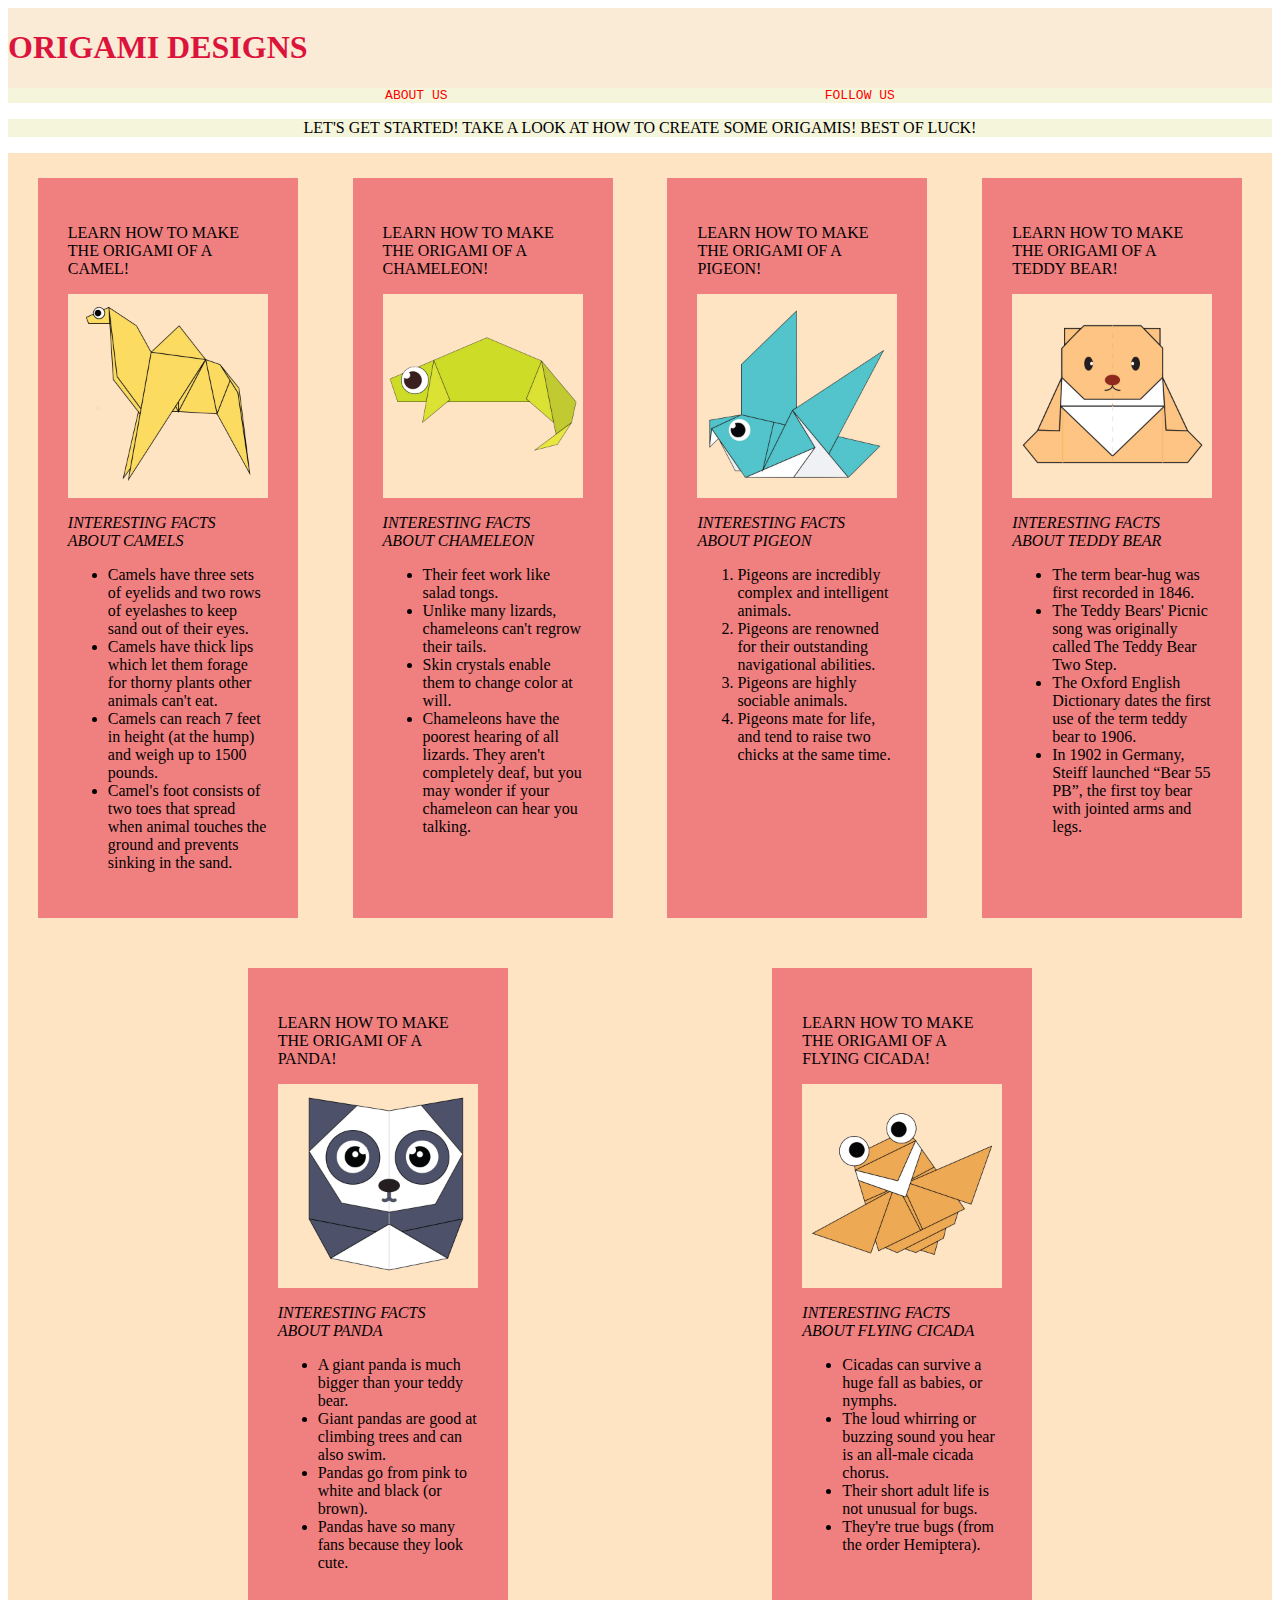
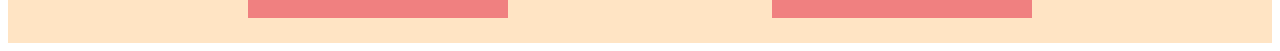
<file: index.html>
<!DOCTYPE html>
<html>
<head>
    <link rel="stylesheet" href="style.css" type="text/css">
    <title>
        ORIGAMI DESIGNS
    </title>
    <style>
        h1{ 
          color:crimson
            }
    </style>
</head>
<body>

</body>
<div class = "header">
<h1>
    ORIGAMI DESIGNS
</h1>
</div>
<div class = "link">
<a href="aboutus.html" target="_blank">ABOUT US</a>
<a href="followus.html" target="_blank">FOLLOW US</a>
</div>
<div class = "start">
<p>
    LET'S GET STARTED! TAKE A LOOK AT HOW TO CREATE SOME ORIGAMIS! BEST OF LUCK!
</p>
</div>
<div class = "main">



<div class = "sub">
    <p> LEARN HOW TO MAKE THE ORIGAMI OF A CAMEL! </p>
    <div class = "pic">
<a href="http://origami.me/camel/"><img src="camel.png" width="200px" height="200px"/></a>
<p>HOW TO MAKE A CAMEL ORIGAMI</p>
</div>
<p><i> INTERESTING FACTS ABOUT CAMELS</i>
<ul>
    <li>Camels have three sets of eyelids and two rows of eyelashes to keep sand out of their eyes.</li>
    <li>Camels have thick lips which let them forage for thorny plants other animals can't eat.</li>
    <li>Camels can reach 7 feet in height (at the hump) and weigh up to 1500 pounds.</li>
    <li>Camel's foot consists of two toes that spread when animal touches the ground and prevents sinking in the sand.</li>
</ul>
</p>
</div>
<div class = "sub">
<p> LEARN HOW TO MAKE THE ORIGAMI OF A CHAMELEON!</p>
<div class = "pic">
<a href="http://origami.me/chameleon/"><img src="chameleon.png" width="200px" height="200px"/></a>
<p>HOW TO MAKE A CHAMELEON ORIGAMI</p>
</div>
<p><i> INTERESTING FACTS ABOUT CHAMELEON</i>
    <ul>
        <li>Their feet work like salad tongs.</li>
        <li>Unlike many lizards, chameleons can't regrow their tails.</li>
        <li>Skin crystals enable them to change color at will.</li>
        <li>Chameleons have the poorest hearing of all lizards. They aren't completely deaf, but you may wonder if your chameleon can hear you talking.</li>
    </ul>
    </p>
</div>  
 <div class = "sub"> 
<p> LEARN HOW TO MAKE THE ORIGAMI OF A PIGEON!</p>
<div class = "pic">
<a href="http://origami.me/pigeon/"><img src="pigeon.png" width="200px" height="200px" /></a>
<p>HOW TO MAKE A PIGEON ORIGAMI</p>
</div>
<p><i> INTERESTING FACTS ABOUT PIGEON</i>
    <ol>
        <li>Pigeons are incredibly complex and intelligent animals.</li>
        <li>Pigeons are renowned for their outstanding navigational abilities.</li>
        <li>Pigeons are highly sociable animals.</li>
        <li>Pigeons mate for life, and tend to raise two chicks at the same time.</li>
    </ol>
    </p>
</div>
    <div class = "sub">   
<p> LEARN HOW TO MAKE THE ORIGAMI OF A TEDDY BEAR!</p>
<div class = "pic">
<a href="http://origami.me/teddy-bear/"><img src="teddy.png" width="200px" height="200px"/></a>
<p>HOW TO MAKE A TEDDY BEAR ORIGAMI</p>
</div>
<p><i> INTERESTING FACTS ABOUT TEDDY BEAR</i>
    <ul>
        <li>The term bear-hug was first recorded in 1846.</li>
        <li>The Teddy Bears' Picnic song was originally called The Teddy Bear Two Step.</li>
        <li>The Oxford English Dictionary dates the first use of the term teddy bear to 1906.</li>
        <li>In 1902 in Germany, Steiff launched “Bear 55 PB”, the first toy bear with jointed arms and legs.</li>
    </ul>
    </p>
</div>
    <div class = "sub">  
<p> LEARN HOW TO MAKE THE ORIGAMI OF A PANDA!</p>
<div class = "pic">
<a href="http://origami.me/panda/"><img src="panda.png" width="200px" height="200px"/></a>
<p>HOW TO MAKE A PANDA ORIGAMI</p>
</div>
<p><i> INTERESTING FACTS ABOUT PANDA</i>
    <ul>
        <li>A giant panda is much bigger than your teddy bear.</li>
        <li>Giant pandas are good at climbing trees and can also swim.</li>
        <li>Pandas go from pink to white and black (or brown).</li>
        <li>Pandas have so many fans because they look cute.</li>
    </ul>
    </p>
</div> 
    <div class = "sub">
<p> LEARN HOW TO MAKE THE ORIGAMI OF A FLYING CICADA!</p>
<div class = "pic">
<a href="http://origami.me/flying-cicada/"><img src="cicada.png" width="200px" height="200px"/></a>
<p>HOW TO MAKE A FLYING CICADA ORIGAMI</p>
</div>
<p><i> INTERESTING FACTS ABOUT FLYING CICADA</i>
    <ul>
        <li>Cicadas can survive a huge fall as babies, or nymphs.</li>
        <li>The loud whirring or buzzing sound you hear is an all-male cicada chorus.</li>
        <li>Their short adult life is not unusual for bugs.</li>
        <li>They're true bugs (from the order Hemiptera).</li>
    </ul>
    </p>
</div>   
    


</html>
</file>
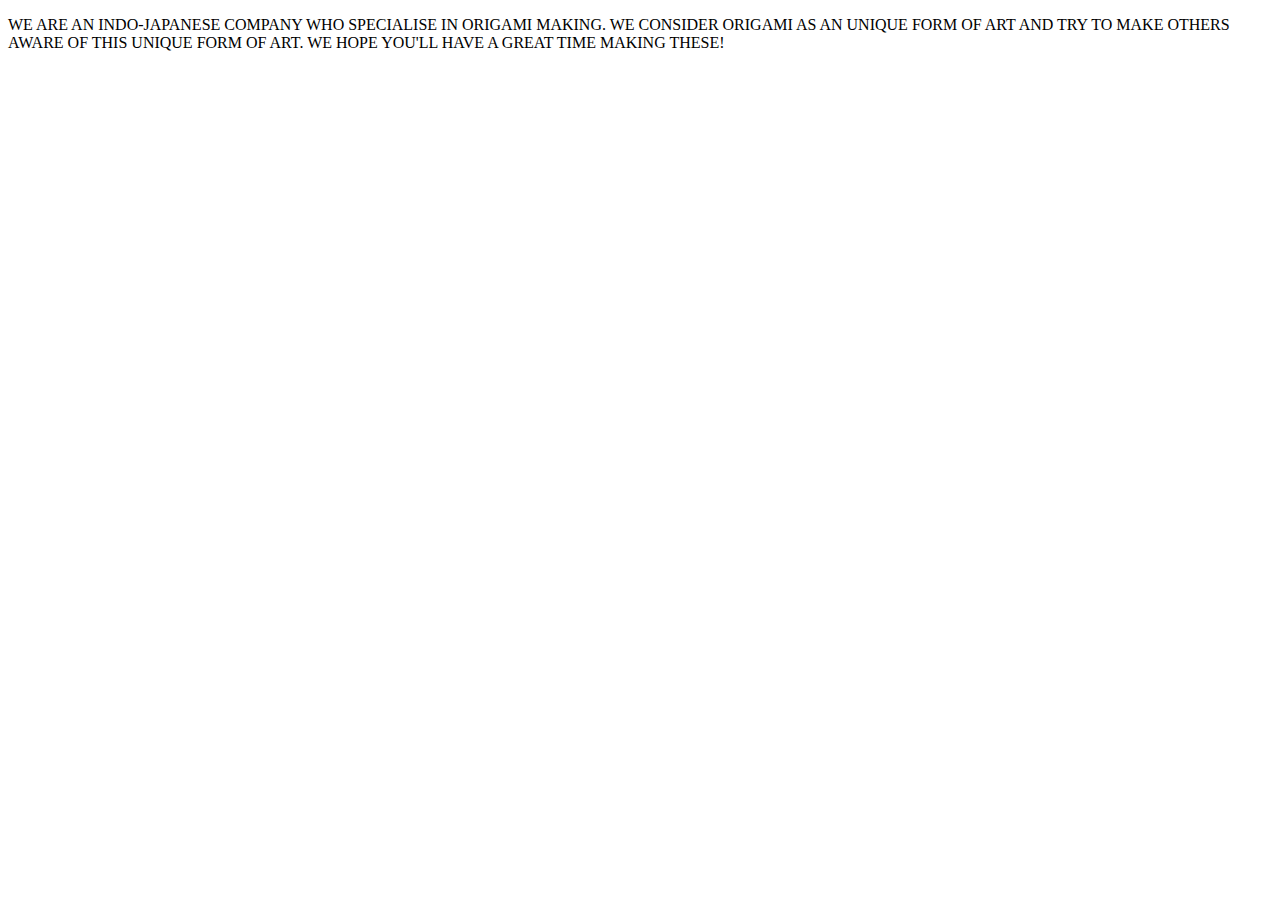
<file: aboutus.html>
<!DOCTYPE html>
<html>
<head>
    <title>
        About us
    </title>
</head>

<body>
    <p>
       WE ARE AN INDO-JAPANESE COMPANY WHO SPECIALISE
       IN ORIGAMI MAKING. WE CONSIDER ORIGAMI AS AN UNIQUE FORM OF ART
       AND TRY TO MAKE OTHERS AWARE OF THIS UNIQUE FORM OF ART. WE HOPE 
       YOU'LL HAVE A GREAT TIME MAKING THESE!
    </p>
</body>

</html>
</file>
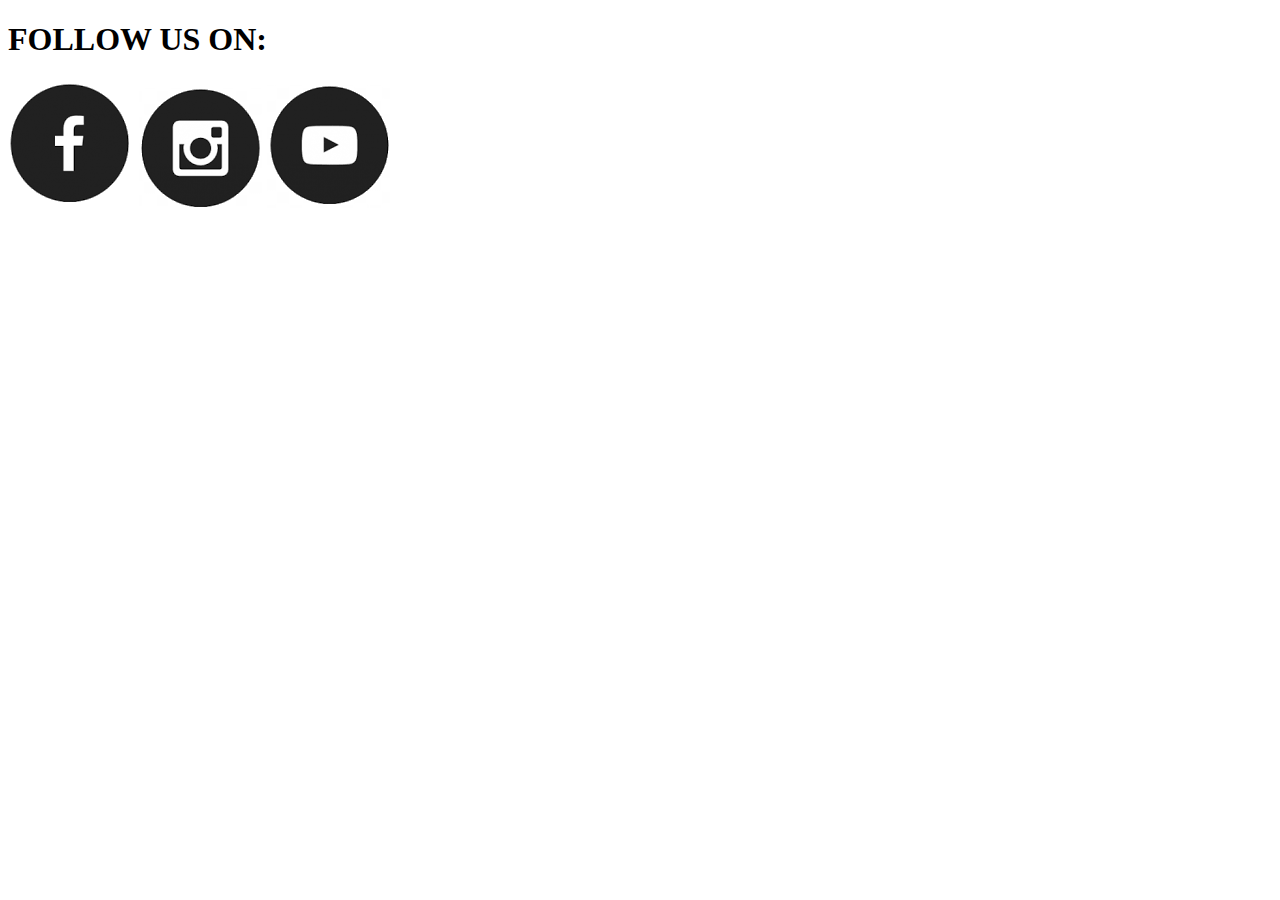
<file: followus.html>
<!DOCTYPE html>
<html>
<head>
    <title>
        Follow us
    </title>
</head>

<body>
    <h1>
       FOLLOW US ON:
    </h1>

<a href=""><img src= "fb.png"/></a>
<a href=""><img src= "insta.png"/></a>
<a href=""><img src= "youtube.png"/></a>

    </body>
</html>
</body>

</html>
</file>
<file: style.css>
.header{
   background-color :antiquewhite;
   display: flex;
   justify-content: space-between;


}
.start{
    text-align: center;
    background-color: beige;
    
}
.main{
    background-color: bisque;
    display:flex;
    flex-direction: row;
    justify-content: space-evenly;
    flex-wrap:wrap;

}
.sub{
    background-color: bisque;
}
.pic{
    background-color: bisque; 
}
.pic:hover img{
    transform: scale(1.3);
   
}
.pic{
    position: relative;
}

.sub{
    
    background-color: lightcoral;
    padding: 30px;
    margin: 25px;
    width: 200px;
    font-family: cursive;
}
a:link{
    color:red
    }
    a:visited{
        color: black
    }
a:link:hover{
    color: blueviolet;
}
.pic{
    position: relative;
}
.pic p{
    position:absolute;
    top:50% ;
    left:50%;
    transform: translate(-50%, -10%);
    opacity:0;
  
    
    
}


.pic:hover p{
  opacity:0.8;
}

.pic{
   font-family: fantasy;
    font-style: bold;
}
.link{
    font-family: monospace;
    background-color: beige;
    display:flex;
    flex-direction: row;
    justify-content: space-evenly;
    flex-wrap:wrap;
}
a{
    text-decoration: none;
}
</file>
